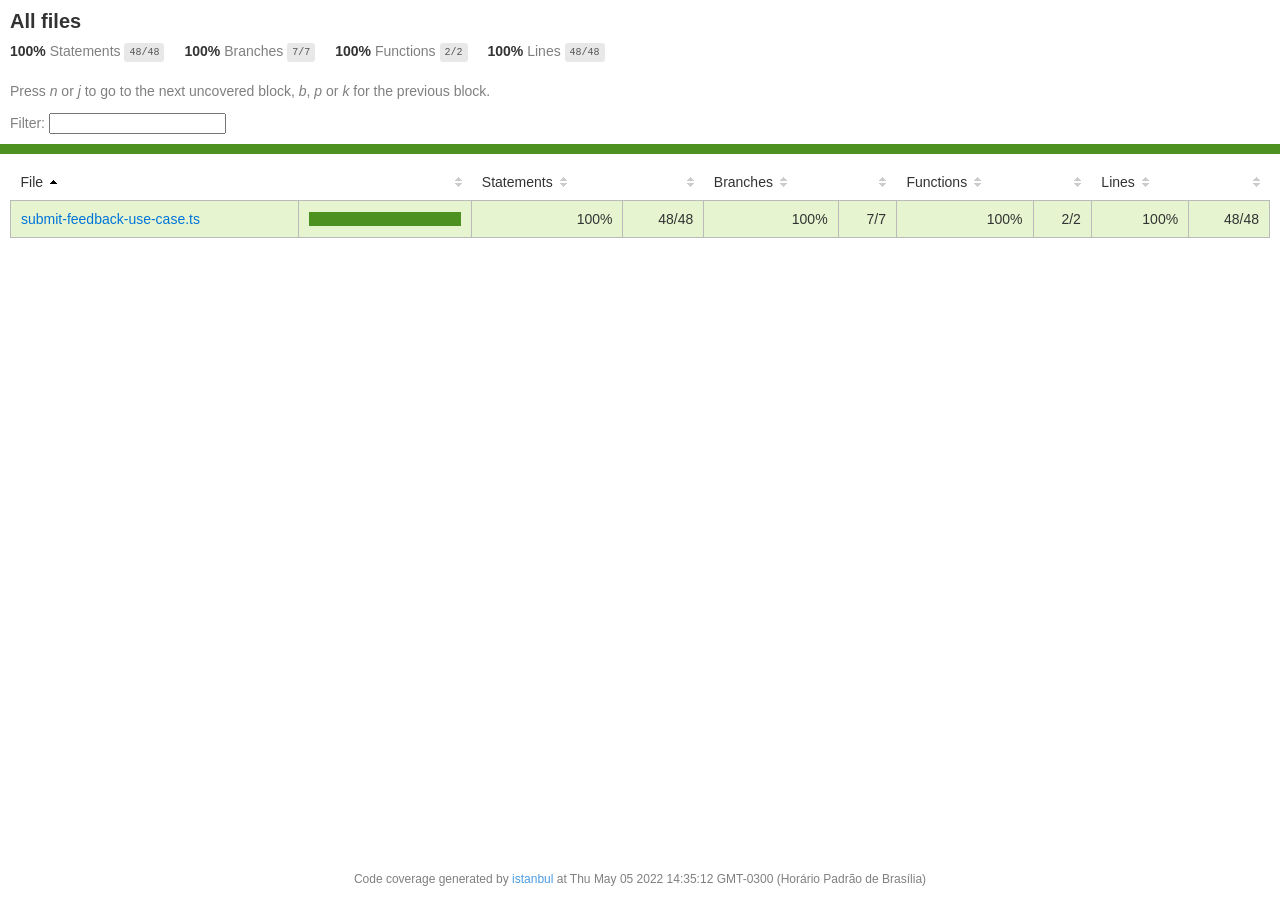
<file: server/coverage/lcov-report/index.html>
<!doctype html>
<html lang="en">

<head>
    <title>Code coverage report for All files</title>
    <meta charset="utf-8" />
    <link rel="stylesheet" href="prettify.css" />
    <link rel="stylesheet" href="base.css" />
    <link rel="shortcut icon" type="image/x-icon" href="favicon.png" />
    <meta name="viewport" content="width=device-width, initial-scale=1" />
    <style type='text/css'>
        .coverage-summary .sorter {
            background-image: url(sort-arrow-sprite.png);
        }
    </style>
</head>
    
<body>
<div class='wrapper'>
    <div class='pad1'>
        <h1>All files</h1>
        <div class='clearfix'>
            
            <div class='fl pad1y space-right2'>
                <span class="strong">100% </span>
                <span class="quiet">Statements</span>
                <span class='fraction'>48/48</span>
            </div>
        
            
            <div class='fl pad1y space-right2'>
                <span class="strong">100% </span>
                <span class="quiet">Branches</span>
                <span class='fraction'>7/7</span>
            </div>
        
            
            <div class='fl pad1y space-right2'>
                <span class="strong">100% </span>
                <span class="quiet">Functions</span>
                <span class='fraction'>2/2</span>
            </div>
        
            
            <div class='fl pad1y space-right2'>
                <span class="strong">100% </span>
                <span class="quiet">Lines</span>
                <span class='fraction'>48/48</span>
            </div>
        
            
        </div>
        <p class="quiet">
            Press <em>n</em> or <em>j</em> to go to the next uncovered block, <em>b</em>, <em>p</em> or <em>k</em> for the previous block.
        </p>
        <template id="filterTemplate">
            <div class="quiet">
                Filter:
                <input oninput="onInput()" type="search" id="fileSearch">
            </div>
        </template>
    </div>
    <div class='status-line high'></div>
    <div class="pad1">
<table class="coverage-summary">
<thead>
<tr>
   <th data-col="file" data-fmt="html" data-html="true" class="file">File</th>
   <th data-col="pic" data-type="number" data-fmt="html" data-html="true" class="pic"></th>
   <th data-col="statements" data-type="number" data-fmt="pct" class="pct">Statements</th>
   <th data-col="statements_raw" data-type="number" data-fmt="html" class="abs"></th>
   <th data-col="branches" data-type="number" data-fmt="pct" class="pct">Branches</th>
   <th data-col="branches_raw" data-type="number" data-fmt="html" class="abs"></th>
   <th data-col="functions" data-type="number" data-fmt="pct" class="pct">Functions</th>
   <th data-col="functions_raw" data-type="number" data-fmt="html" class="abs"></th>
   <th data-col="lines" data-type="number" data-fmt="pct" class="pct">Lines</th>
   <th data-col="lines_raw" data-type="number" data-fmt="html" class="abs"></th>
</tr>
</thead>
<tbody><tr>
	<td class="file high" data-value="submit-feedback-use-case.ts"><a href="submit-feedback-use-case.ts.html">submit-feedback-use-case.ts</a></td>
	<td data-value="100" class="pic high">
	<div class="chart"><div class="cover-fill cover-full" style="width: 100%"></div><div class="cover-empty" style="width: 0%"></div></div>
	</td>
	<td data-value="100" class="pct high">100%</td>
	<td data-value="48" class="abs high">48/48</td>
	<td data-value="100" class="pct high">100%</td>
	<td data-value="7" class="abs high">7/7</td>
	<td data-value="100" class="pct high">100%</td>
	<td data-value="2" class="abs high">2/2</td>
	<td data-value="100" class="pct high">100%</td>
	<td data-value="48" class="abs high">48/48</td>
	</tr>

</tbody>
</table>
</div>
                <div class='push'></div><!-- for sticky footer -->
            </div><!-- /wrapper -->
            <div class='footer quiet pad2 space-top1 center small'>
                Code coverage generated by
                <a href="https://istanbul.js.org/" target="_blank" rel="noopener noreferrer">istanbul</a>
                at Thu May 05 2022 14:35:12 GMT-0300 (Horário Padrão de Brasília)
            </div>
        <script src="prettify.js"></script>
        <script>
            window.onload = function () {
                prettyPrint();
            };
        </script>
        <script src="sorter.js"></script>
        <script src="block-navigation.js"></script>
    </body>
</html>
</file>
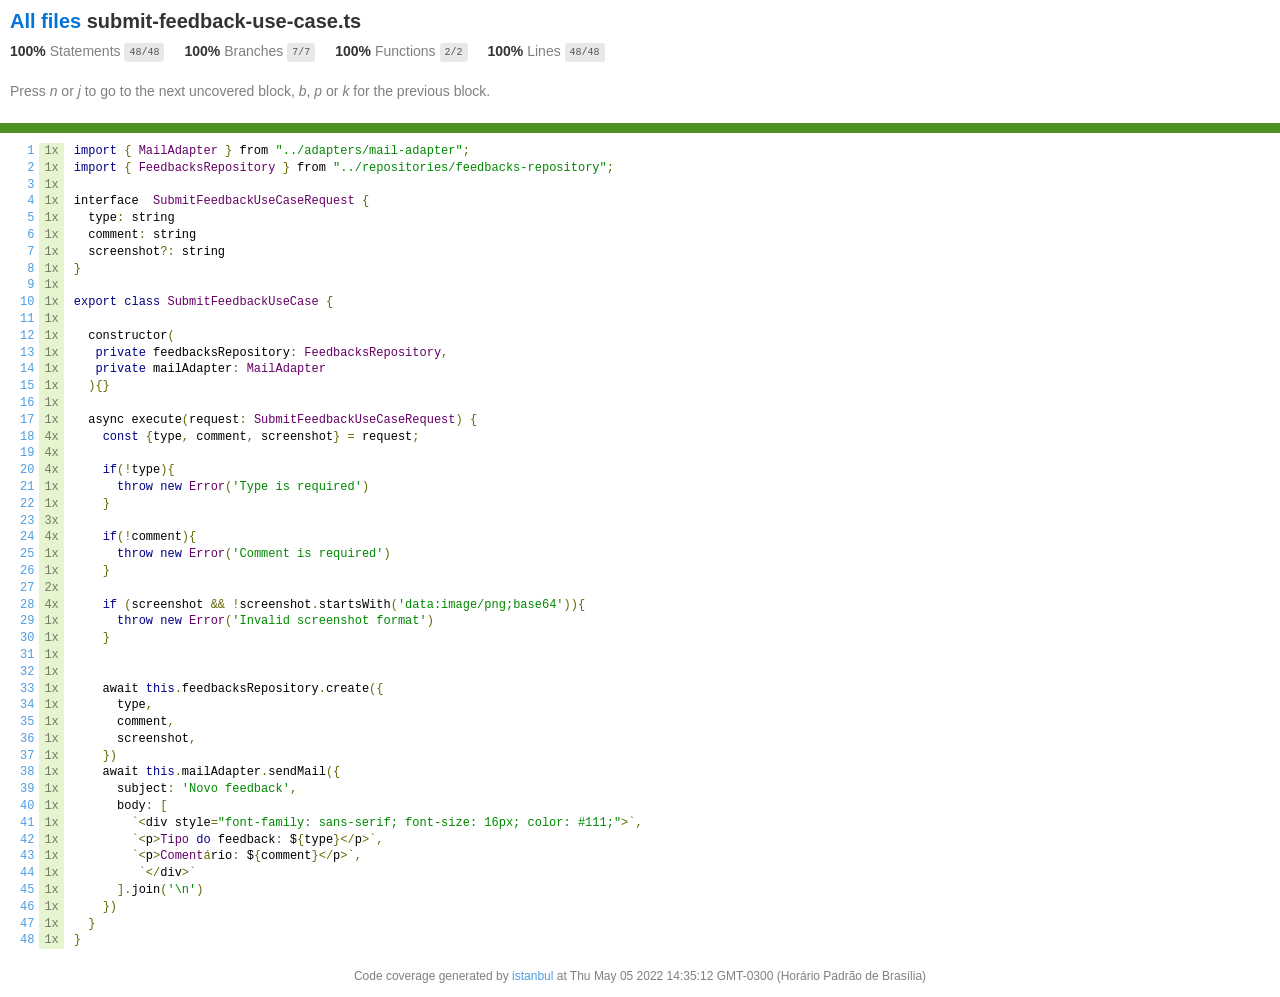
<file: server/coverage/lcov-report/submit-feedback-use-case.ts.html>
<!doctype html>
<html lang="en">

<head>
    <title>Code coverage report for submit-feedback-use-case.ts</title>
    <meta charset="utf-8" />
    <link rel="stylesheet" href="prettify.css" />
    <link rel="stylesheet" href="base.css" />
    <link rel="shortcut icon" type="image/x-icon" href="favicon.png" />
    <meta name="viewport" content="width=device-width, initial-scale=1" />
    <style type='text/css'>
        .coverage-summary .sorter {
            background-image: url(sort-arrow-sprite.png);
        }
    </style>
</head>
    
<body>
<div class='wrapper'>
    <div class='pad1'>
        <h1><a href="index.html">All files</a> submit-feedback-use-case.ts</h1>
        <div class='clearfix'>
            
            <div class='fl pad1y space-right2'>
                <span class="strong">100% </span>
                <span class="quiet">Statements</span>
                <span class='fraction'>48/48</span>
            </div>
        
            
            <div class='fl pad1y space-right2'>
                <span class="strong">100% </span>
                <span class="quiet">Branches</span>
                <span class='fraction'>7/7</span>
            </div>
        
            
            <div class='fl pad1y space-right2'>
                <span class="strong">100% </span>
                <span class="quiet">Functions</span>
                <span class='fraction'>2/2</span>
            </div>
        
            
            <div class='fl pad1y space-right2'>
                <span class="strong">100% </span>
                <span class="quiet">Lines</span>
                <span class='fraction'>48/48</span>
            </div>
        
            
        </div>
        <p class="quiet">
            Press <em>n</em> or <em>j</em> to go to the next uncovered block, <em>b</em>, <em>p</em> or <em>k</em> for the previous block.
        </p>
        <template id="filterTemplate">
            <div class="quiet">
                Filter:
                <input oninput="onInput()" type="search" id="fileSearch">
            </div>
        </template>
    </div>
    <div class='status-line high'></div>
    <pre><table class="coverage">
<tr><td class="line-count quiet"><a name='L1'></a><a href='#L1'>1</a>
<a name='L2'></a><a href='#L2'>2</a>
<a name='L3'></a><a href='#L3'>3</a>
<a name='L4'></a><a href='#L4'>4</a>
<a name='L5'></a><a href='#L5'>5</a>
<a name='L6'></a><a href='#L6'>6</a>
<a name='L7'></a><a href='#L7'>7</a>
<a name='L8'></a><a href='#L8'>8</a>
<a name='L9'></a><a href='#L9'>9</a>
<a name='L10'></a><a href='#L10'>10</a>
<a name='L11'></a><a href='#L11'>11</a>
<a name='L12'></a><a href='#L12'>12</a>
<a name='L13'></a><a href='#L13'>13</a>
<a name='L14'></a><a href='#L14'>14</a>
<a name='L15'></a><a href='#L15'>15</a>
<a name='L16'></a><a href='#L16'>16</a>
<a name='L17'></a><a href='#L17'>17</a>
<a name='L18'></a><a href='#L18'>18</a>
<a name='L19'></a><a href='#L19'>19</a>
<a name='L20'></a><a href='#L20'>20</a>
<a name='L21'></a><a href='#L21'>21</a>
<a name='L22'></a><a href='#L22'>22</a>
<a name='L23'></a><a href='#L23'>23</a>
<a name='L24'></a><a href='#L24'>24</a>
<a name='L25'></a><a href='#L25'>25</a>
<a name='L26'></a><a href='#L26'>26</a>
<a name='L27'></a><a href='#L27'>27</a>
<a name='L28'></a><a href='#L28'>28</a>
<a name='L29'></a><a href='#L29'>29</a>
<a name='L30'></a><a href='#L30'>30</a>
<a name='L31'></a><a href='#L31'>31</a>
<a name='L32'></a><a href='#L32'>32</a>
<a name='L33'></a><a href='#L33'>33</a>
<a name='L34'></a><a href='#L34'>34</a>
<a name='L35'></a><a href='#L35'>35</a>
<a name='L36'></a><a href='#L36'>36</a>
<a name='L37'></a><a href='#L37'>37</a>
<a name='L38'></a><a href='#L38'>38</a>
<a name='L39'></a><a href='#L39'>39</a>
<a name='L40'></a><a href='#L40'>40</a>
<a name='L41'></a><a href='#L41'>41</a>
<a name='L42'></a><a href='#L42'>42</a>
<a name='L43'></a><a href='#L43'>43</a>
<a name='L44'></a><a href='#L44'>44</a>
<a name='L45'></a><a href='#L45'>45</a>
<a name='L46'></a><a href='#L46'>46</a>
<a name='L47'></a><a href='#L47'>47</a>
<a name='L48'></a><a href='#L48'>48</a></td><td class="line-coverage quiet"><span class="cline-any cline-yes">1x</span>
<span class="cline-any cline-yes">1x</span>
<span class="cline-any cline-yes">1x</span>
<span class="cline-any cline-yes">1x</span>
<span class="cline-any cline-yes">1x</span>
<span class="cline-any cline-yes">1x</span>
<span class="cline-any cline-yes">1x</span>
<span class="cline-any cline-yes">1x</span>
<span class="cline-any cline-yes">1x</span>
<span class="cline-any cline-yes">1x</span>
<span class="cline-any cline-yes">1x</span>
<span class="cline-any cline-yes">1x</span>
<span class="cline-any cline-yes">1x</span>
<span class="cline-any cline-yes">1x</span>
<span class="cline-any cline-yes">1x</span>
<span class="cline-any cline-yes">1x</span>
<span class="cline-any cline-yes">1x</span>
<span class="cline-any cline-yes">4x</span>
<span class="cline-any cline-yes">4x</span>
<span class="cline-any cline-yes">4x</span>
<span class="cline-any cline-yes">1x</span>
<span class="cline-any cline-yes">1x</span>
<span class="cline-any cline-yes">3x</span>
<span class="cline-any cline-yes">4x</span>
<span class="cline-any cline-yes">1x</span>
<span class="cline-any cline-yes">1x</span>
<span class="cline-any cline-yes">2x</span>
<span class="cline-any cline-yes">4x</span>
<span class="cline-any cline-yes">1x</span>
<span class="cline-any cline-yes">1x</span>
<span class="cline-any cline-yes">1x</span>
<span class="cline-any cline-yes">1x</span>
<span class="cline-any cline-yes">1x</span>
<span class="cline-any cline-yes">1x</span>
<span class="cline-any cline-yes">1x</span>
<span class="cline-any cline-yes">1x</span>
<span class="cline-any cline-yes">1x</span>
<span class="cline-any cline-yes">1x</span>
<span class="cline-any cline-yes">1x</span>
<span class="cline-any cline-yes">1x</span>
<span class="cline-any cline-yes">1x</span>
<span class="cline-any cline-yes">1x</span>
<span class="cline-any cline-yes">1x</span>
<span class="cline-any cline-yes">1x</span>
<span class="cline-any cline-yes">1x</span>
<span class="cline-any cline-yes">1x</span>
<span class="cline-any cline-yes">1x</span>
<span class="cline-any cline-yes">1x</span></td><td class="text"><pre class="prettyprint lang-js">import { MailAdapter } from "../adapters/mail-adapter";
import { FeedbacksRepository } from "../repositories/feedbacks-repository";
&nbsp;
interface  SubmitFeedbackUseCaseRequest {
  type: string
  comment: string
  screenshot?: string
}
&nbsp;
export class SubmitFeedbackUseCase {
&nbsp;
  constructor(
   private feedbacksRepository: FeedbacksRepository,
   private mailAdapter: MailAdapter
  ){}
&nbsp;
  async execute(request: SubmitFeedbackUseCaseRequest) {
    const {type, comment, screenshot} = request;
&nbsp;
    if(!type){
      throw new Error('Type is required')
    }
&nbsp;
    if(!comment){
      throw new Error('Comment is required')
    }
    
    if (screenshot &amp;&amp; !screenshot.startsWith('data:image/png;base64')){
      throw new Error('Invalid screenshot format')
    }
&nbsp;
&nbsp;
    await this.feedbacksRepository.create({
      type,
      comment,
      screenshot,
    })
    await this.mailAdapter.sendMail({
      subject: 'Novo feedback',
      body: [
        `&lt;div style="font-family: sans-serif; font-size: 16px; color: #111;"&gt;`,
        `&lt;p&gt;Tipo do feedback: ${type}&lt;/p&gt;`,
        `&lt;p&gt;Comentário: ${comment}&lt;/p&gt;`,
         `&lt;/div&gt;`
      ].join('\n')
    })
  }
}</pre></td></tr></table></pre>

                <div class='push'></div><!-- for sticky footer -->
            </div><!-- /wrapper -->
            <div class='footer quiet pad2 space-top1 center small'>
                Code coverage generated by
                <a href="https://istanbul.js.org/" target="_blank" rel="noopener noreferrer">istanbul</a>
                at Thu May 05 2022 14:35:12 GMT-0300 (Horário Padrão de Brasília)
            </div>
        <script src="prettify.js"></script>
        <script>
            window.onload = function () {
                prettyPrint();
            };
        </script>
        <script src="sorter.js"></script>
        <script src="block-navigation.js"></script>
    </body>
</html>
</file>
<file: server/coverage/lcov-report/prettify.css>
.pln{color:#000}@media screen{.str{color:#080}.kwd{color:#008}.com{color:#800}.typ{color:#606}.lit{color:#066}.pun,.opn,.clo{color:#660}.tag{color:#008}.atn{color:#606}.atv{color:#080}.dec,.var{color:#606}.fun{color:red}}@media print,projection{.str{color:#060}.kwd{color:#006;font-weight:bold}.com{color:#600;font-style:italic}.typ{color:#404;font-weight:bold}.lit{color:#044}.pun,.opn,.clo{color:#440}.tag{color:#006;font-weight:bold}.atn{color:#404}.atv{color:#060}}pre.prettyprint{padding:2px;border:1px solid #888}ol.linenums{margin-top:0;margin-bottom:0}li.L0,li.L1,li.L2,li.L3,li.L5,li.L6,li.L7,li.L8{list-style-type:none}li.L1,li.L3,li.L5,li.L7,li.L9{background:#eee}
</file>
<file: server/coverage/lcov-report/base.css>
body, html {
  margin:0; padding: 0;
  height: 100%;
}
body {
    font-family: Helvetica Neue, Helvetica, Arial;
    font-size: 14px;
    color:#333;
}
.small { font-size: 12px; }
*, *:after, *:before {
  -webkit-box-sizing:border-box;
     -moz-box-sizing:border-box;
          box-sizing:border-box;
  }
h1 { font-size: 20px; margin: 0;}
h2 { font-size: 14px; }
pre {
    font: 12px/1.4 Consolas, "Liberation Mono", Menlo, Courier, monospace;
    margin: 0;
    padding: 0;
    -moz-tab-size: 2;
    -o-tab-size:  2;
    tab-size: 2;
}
a { color:#0074D9; text-decoration:none; }
a:hover { text-decoration:underline; }
.strong { font-weight: bold; }
.space-top1 { padding: 10px 0 0 0; }
.pad2y { padding: 20px 0; }
.pad1y { padding: 10px 0; }
.pad2x { padding: 0 20px; }
.pad2 { padding: 20px; }
.pad1 { padding: 10px; }
.space-left2 { padding-left:55px; }
.space-right2 { padding-right:20px; }
.center { text-align:center; }
.clearfix { display:block; }
.clearfix:after {
  content:'';
  display:block;
  height:0;
  clear:both;
  visibility:hidden;
  }
.fl { float: left; }
@media only screen and (max-width:640px) {
  .col3 { width:100%; max-width:100%; }
  .hide-mobile { display:none!important; }
}

.quiet {
  color: #7f7f7f;
  color: rgba(0,0,0,0.5);
}
.quiet a { opacity: 0.7; }

.fraction {
  font-family: Consolas, 'Liberation Mono', Menlo, Courier, monospace;
  font-size: 10px;
  color: #555;
  background: #E8E8E8;
  padding: 4px 5px;
  border-radius: 3px;
  vertical-align: middle;
}

div.path a:link, div.path a:visited { color: #333; }
table.coverage {
  border-collapse: collapse;
  margin: 10px 0 0 0;
  padding: 0;
}

table.coverage td {
  margin: 0;
  padding: 0;
  vertical-align: top;
}
table.coverage td.line-count {
    text-align: right;
    padding: 0 5px 0 20px;
}
table.coverage td.line-coverage {
    text-align: right;
    padding-right: 10px;
    min-width:20px;
}

table.coverage td span.cline-any {
    display: inline-block;
    padding: 0 5px;
    width: 100%;
}
.missing-if-branch {
    display: inline-block;
    margin-right: 5px;
    border-radius: 3px;
    position: relative;
    padding: 0 4px;
    background: #333;
    color: yellow;
}

.skip-if-branch {
    display: none;
    margin-right: 10px;
    position: relative;
    padding: 0 4px;
    background: #ccc;
    color: white;
}
.missing-if-branch .typ, .skip-if-branch .typ {
    color: inherit !important;
}
.coverage-summary {
  border-collapse: collapse;
  width: 100%;
}
.coverage-summary tr { border-bottom: 1px solid #bbb; }
.keyline-all { border: 1px solid #ddd; }
.coverage-summary td, .coverage-summary th { padding: 10px; }
.coverage-summary tbody { border: 1px solid #bbb; }
.coverage-summary td { border-right: 1px solid #bbb; }
.coverage-summary td:last-child { border-right: none; }
.coverage-summary th {
  text-align: left;
  font-weight: normal;
  white-space: nowrap;
}
.coverage-summary th.file { border-right: none !important; }
.coverage-summary th.pct { }
.coverage-summary th.pic,
.coverage-summary th.abs,
.coverage-summary td.pct,
.coverage-summary td.abs { text-align: right; }
.coverage-summary td.file { white-space: nowrap;  }
.coverage-summary td.pic { min-width: 120px !important;  }
.coverage-summary tfoot td { }

.coverage-summary .sorter {
    height: 10px;
    width: 7px;
    display: inline-block;
    margin-left: 0.5em;
    background: url(sort-arrow-sprite.png) no-repeat scroll 0 0 transparent;
}
.coverage-summary .sorted .sorter {
    background-position: 0 -20px;
}
.coverage-summary .sorted-desc .sorter {
    background-position: 0 -10px;
}
.status-line {  height: 10px; }
/* yellow */
.cbranch-no { background: yellow !important; color: #111; }
/* dark red */
.red.solid, .status-line.low, .low .cover-fill { background:#C21F39 }
.low .chart { border:1px solid #C21F39 }
.highlighted,
.highlighted .cstat-no, .highlighted .fstat-no, .highlighted .cbranch-no{
  background: #C21F39 !important;
}
/* medium red */
.cstat-no, .fstat-no, .cbranch-no, .cbranch-no { background:#F6C6CE }
/* light red */
.low, .cline-no { background:#FCE1E5 }
/* light green */
.high, .cline-yes { background:rgb(230,245,208) }
/* medium green */
.cstat-yes { background:rgb(161,215,106) }
/* dark green */
.status-line.high, .high .cover-fill { background:rgb(77,146,33) }
.high .chart { border:1px solid rgb(77,146,33) }
/* dark yellow (gold) */
.status-line.medium, .medium .cover-fill { background: #f9cd0b; }
.medium .chart { border:1px solid #f9cd0b; }
/* light yellow */
.medium { background: #fff4c2; }

.cstat-skip { background: #ddd; color: #111; }
.fstat-skip { background: #ddd; color: #111 !important; }
.cbranch-skip { background: #ddd !important; color: #111; }

span.cline-neutral { background: #eaeaea; }

.coverage-summary td.empty {
    opacity: .5;
    padding-top: 4px;
    padding-bottom: 4px;
    line-height: 1;
    color: #888;
}

.cover-fill, .cover-empty {
  display:inline-block;
  height: 12px;
}
.chart {
  line-height: 0;
}
.cover-empty {
    background: white;
}
.cover-full {
    border-right: none !important;
}
pre.prettyprint {
    border: none !important;
    padding: 0 !important;
    margin: 0 !important;
}
.com { color: #999 !important; }
.ignore-none { color: #999; font-weight: normal; }

.wrapper {
  min-height: 100%;
  height: auto !important;
  height: 100%;
  margin: 0 auto -48px;
}
.footer, .push {
  height: 48px;
}
</file>
